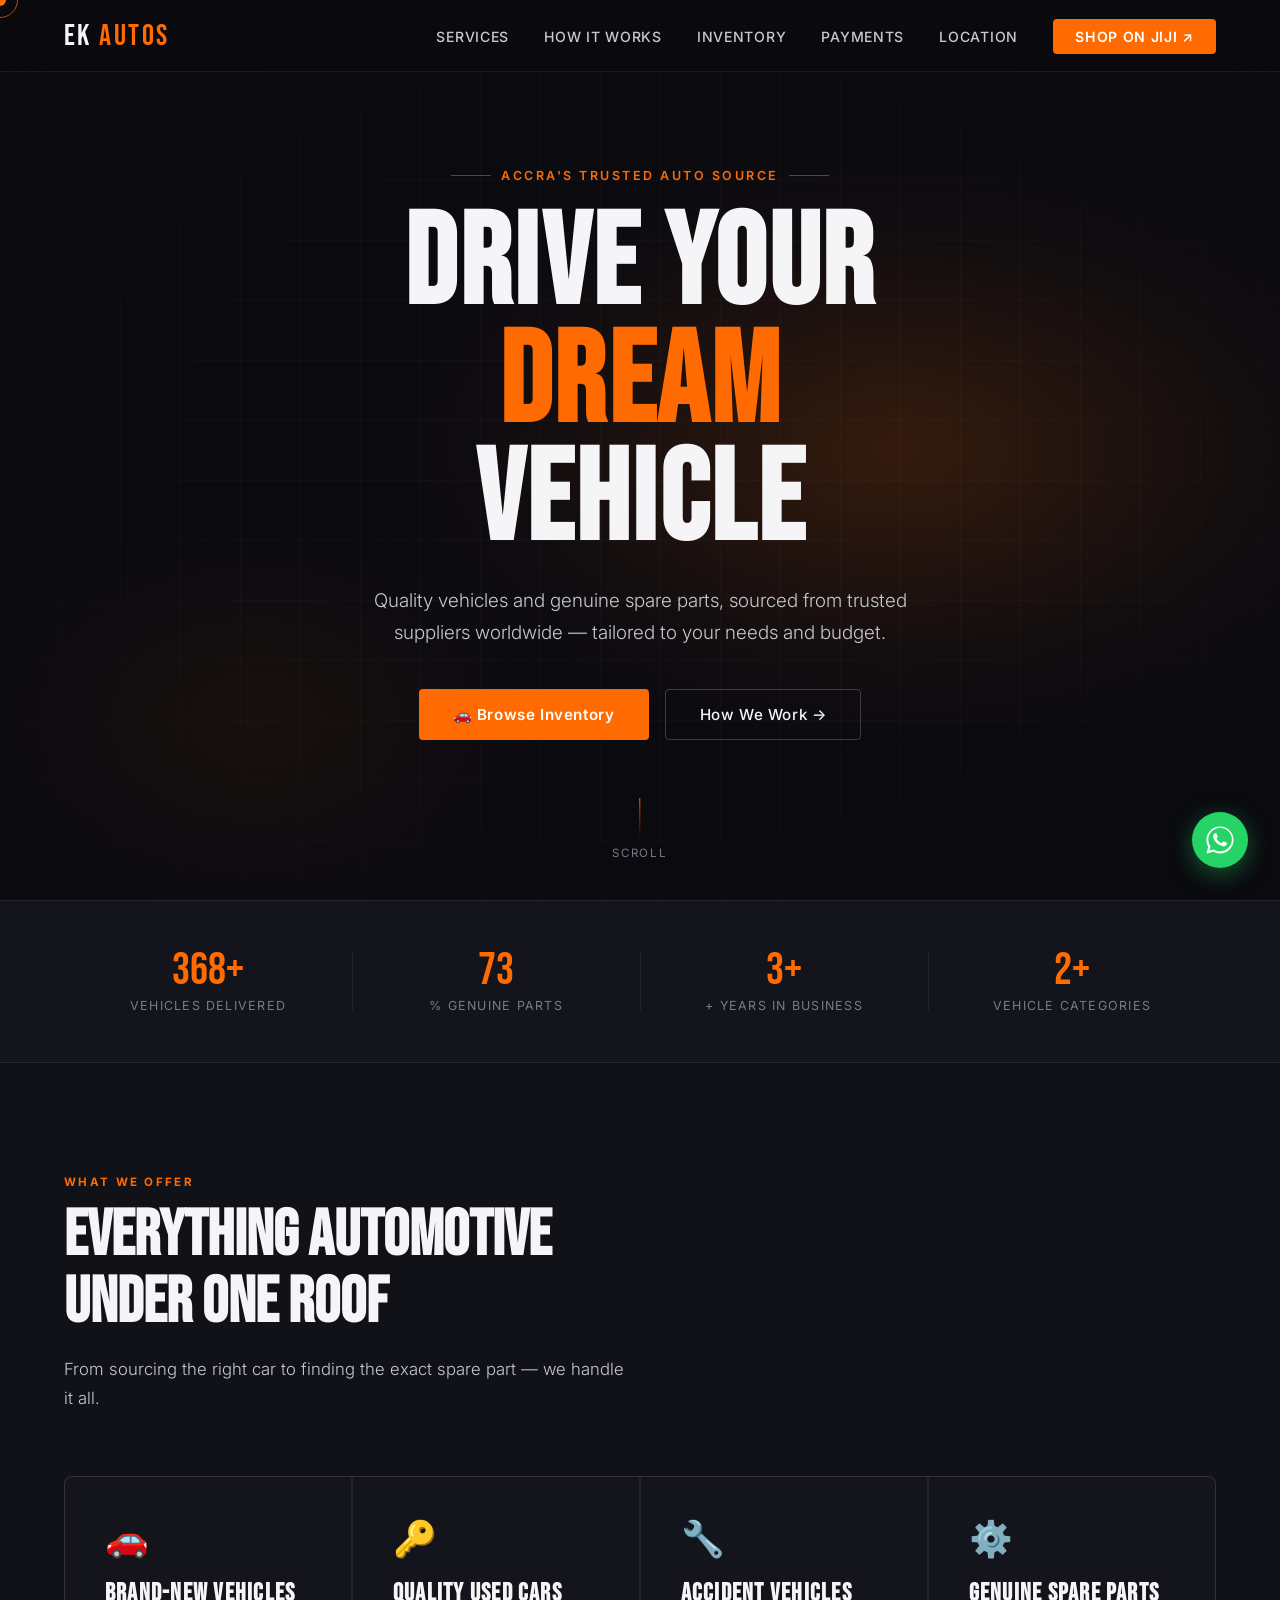
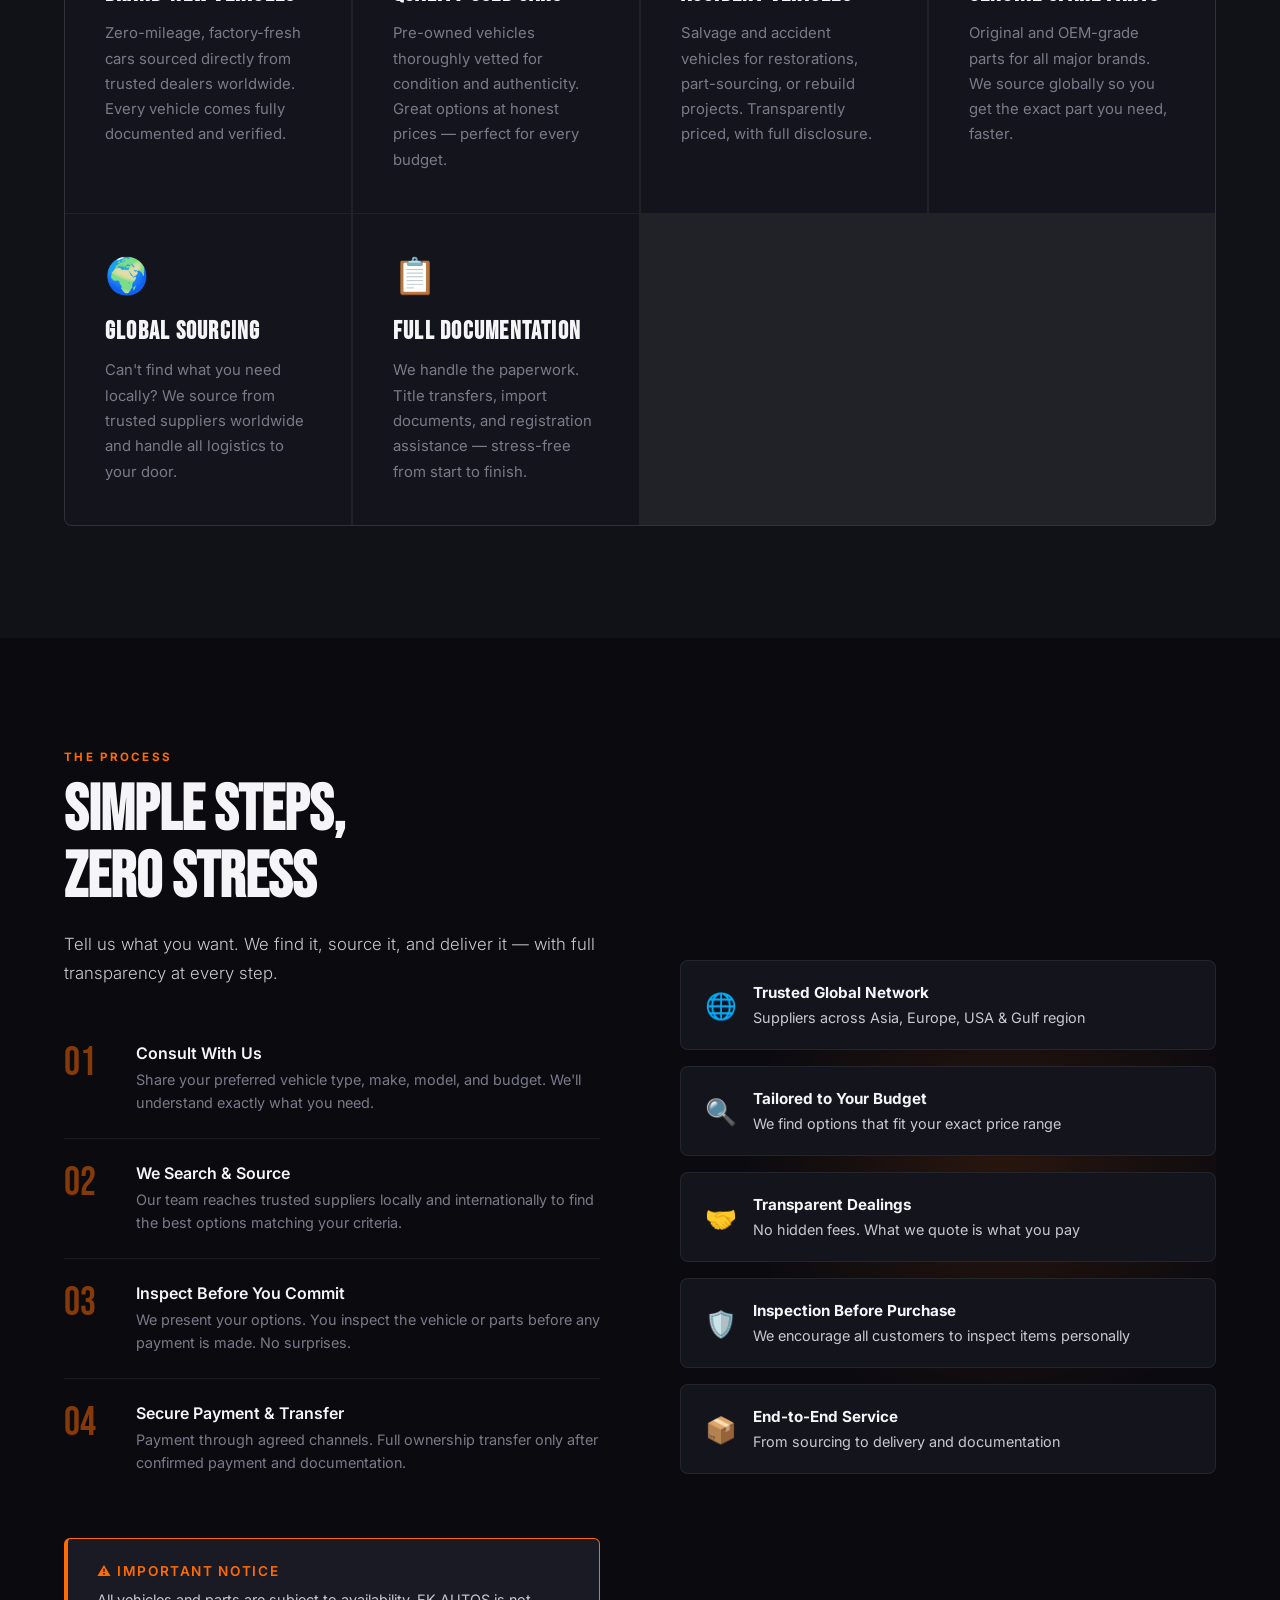
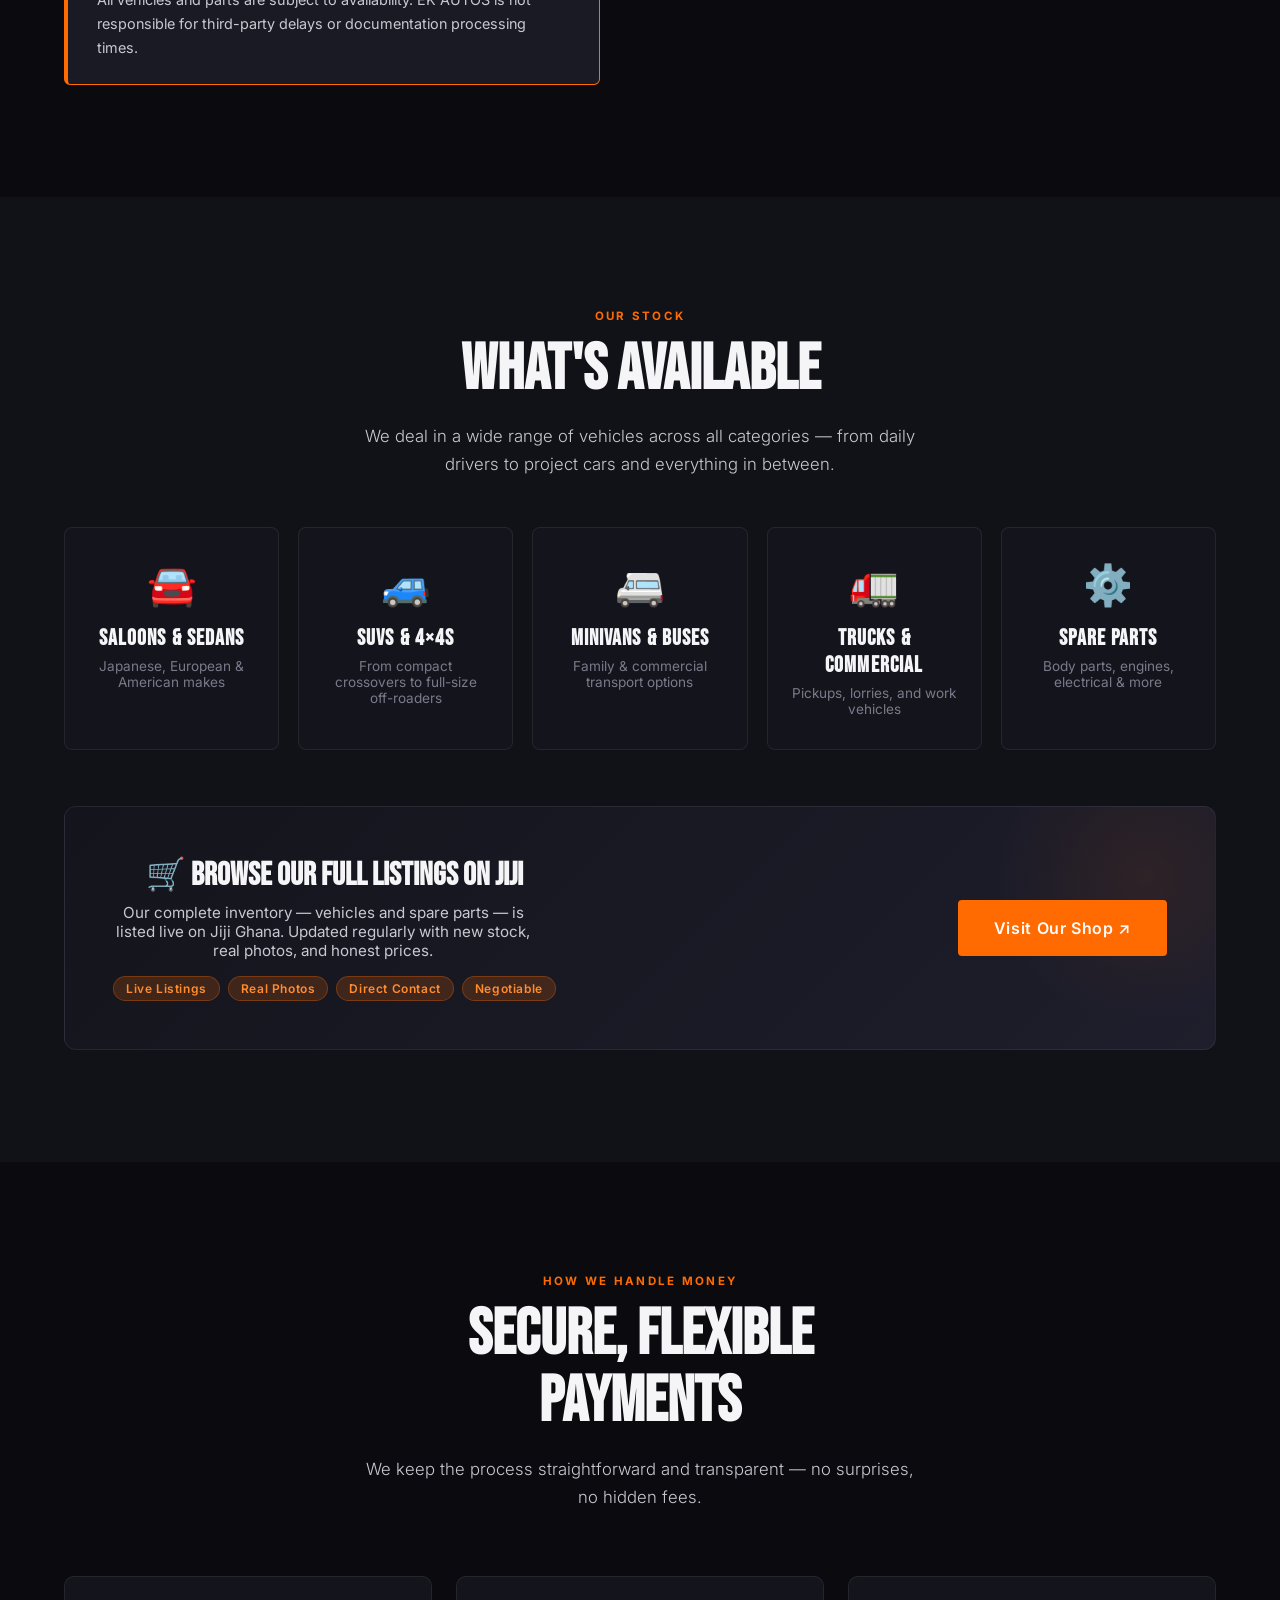
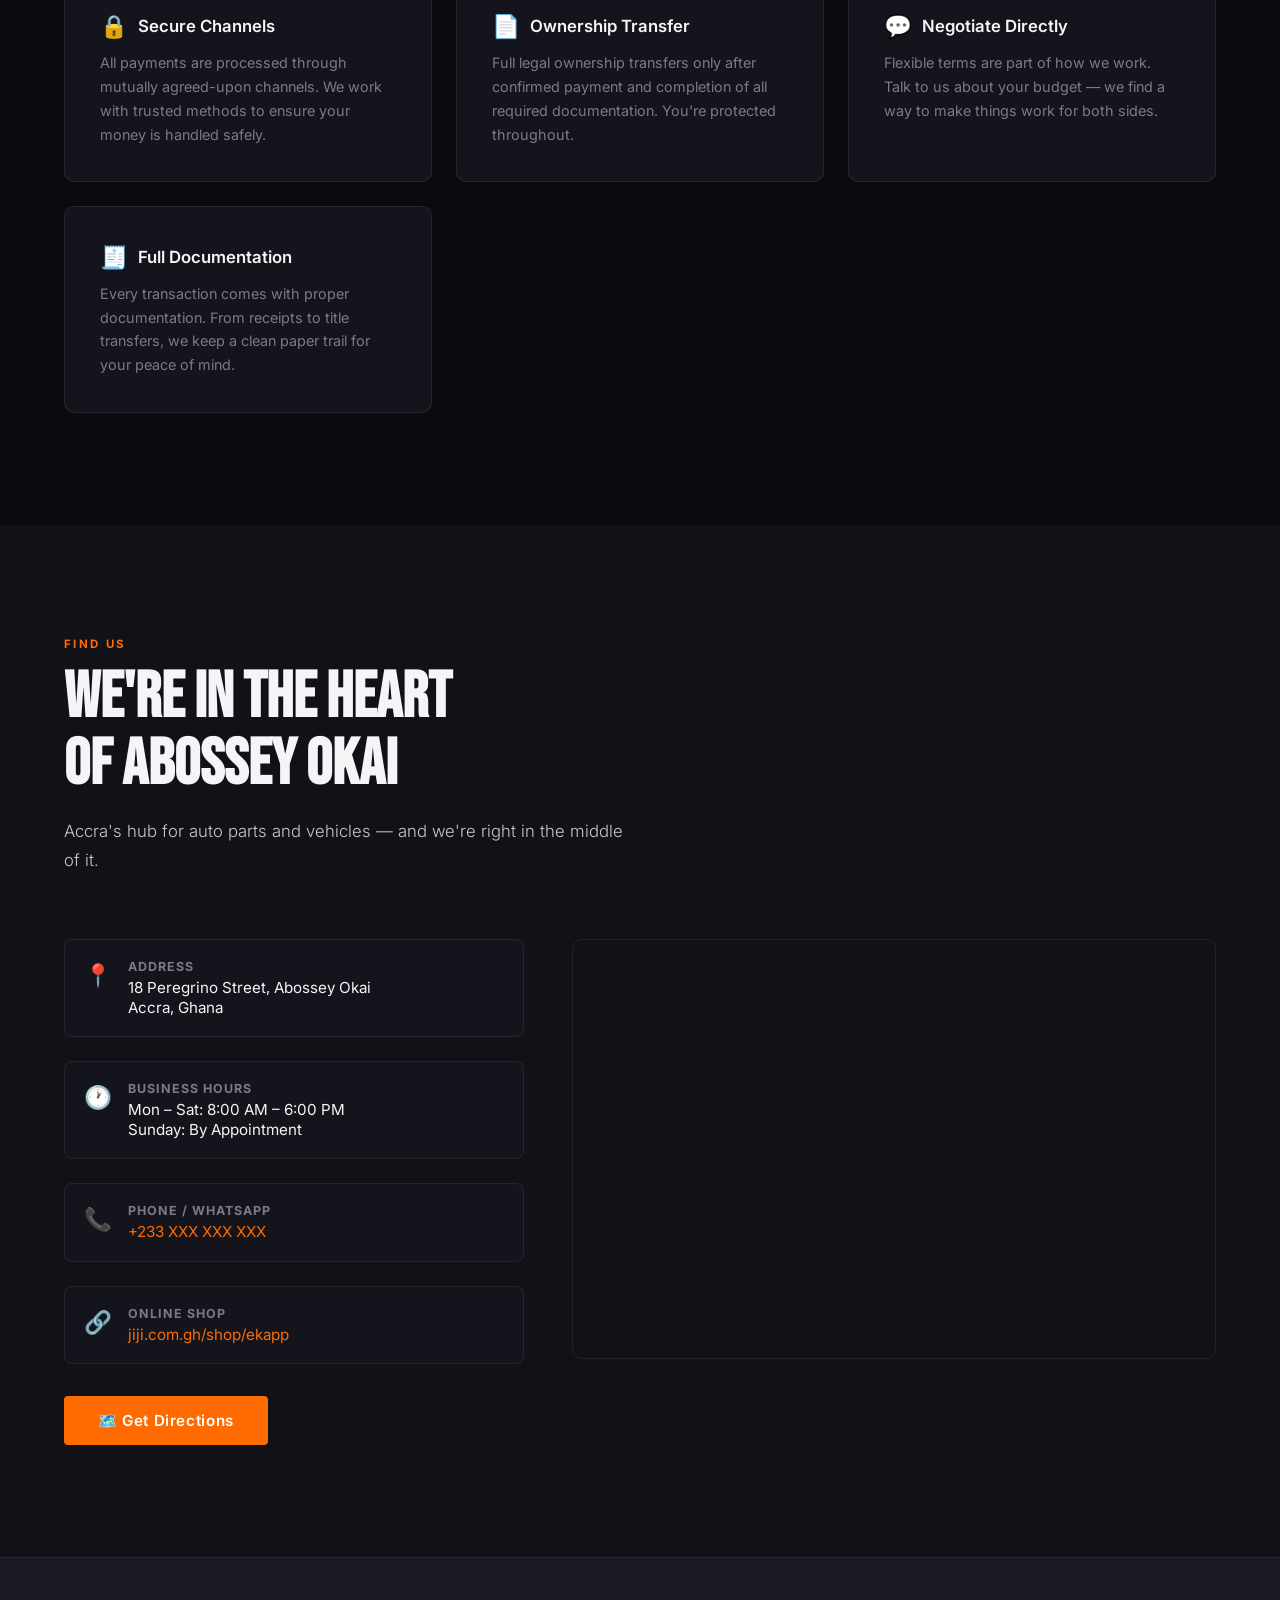
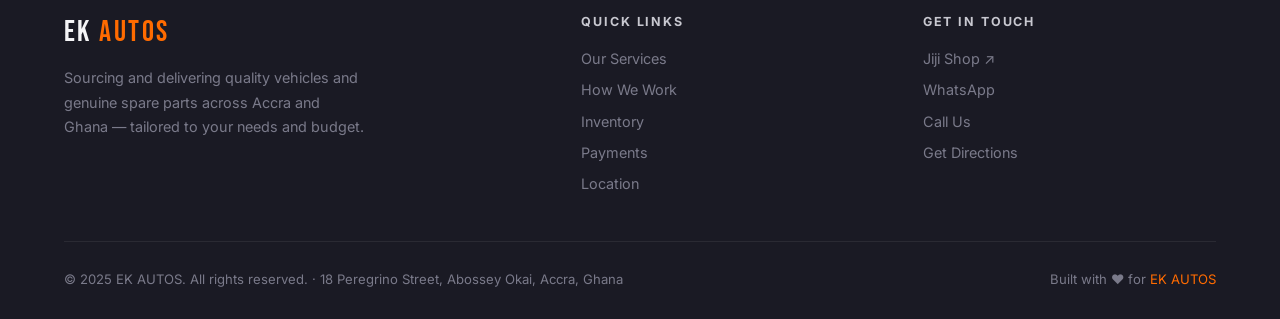
<file: ek autos 2-1.html>
<!DOCTYPE html>
<html lang="en">
<head>
  <meta charset="UTF-8" />
  <meta name="viewport" content="width=device-width, initial-scale=1.0" />
  <title>EK AUTOS – Premium Vehicles & Spare Parts | Accra, Ghana</title>
  <meta name="description" content="EK AUTOS specializes in sourcing quality vehicles and genuine spare parts in Accra, Ghana. Brand-new, used, and accident vehicles. Visit us at 18 Peregrino Street, Abossey Okai." />
  <link rel="preconnect" href="https://fonts.googleapis.com" />
  <link rel="preconnect" href="https://fonts.gstatic.com" crossorigin />
  <link href="https://fonts.googleapis.com/css2?family=Bebas+Neue&family=Inter:wght@300;400;500;600;700&display=swap" rel="stylesheet" />
  <style>
    *, *::before, *::after { box-sizing: border-box; margin: 0; padding: 0; }

    :root {
      --obsidian: #0A0A0F;
      --obsidian-2: #111118;
      --obsidian-3: #1A1A24;
      --orange: #FF6B00;
      --orange-light: #FF8C2E;
      --orange-glow: rgba(255, 107, 0, 0.18);
      --chrome: #C8C8D0;
      --ghost: #F5F5F7;
      --muted: #7A7A8A;
      --card-bg: #14141C;
      --border: rgba(255,255,255,0.07);
    }

    html { scroll-behavior: smooth; }

    body {
      background: var(--obsidian);
      color: var(--ghost);
      font-family: 'Inter', sans-serif;
      overflow-x: hidden;
      cursor: none;
    }

    /* ── CUSTOM CURSOR ── */
    #cursor {
      width: 12px; height: 12px;
      background: var(--orange);
      border-radius: 50%;
      position: fixed; top: 0; left: 0;
      pointer-events: none;
      z-index: 9999;
      transform: translate(-50%, -50%);
      transition: width .2s, height .2s, background .2s;
      mix-blend-mode: normal;
    }
    #cursor-ring {
      width: 36px; height: 36px;
      border: 1.5px solid var(--orange);
      border-radius: 50%;
      position: fixed; top: 0; left: 0;
      pointer-events: none;
      z-index: 9998;
      transform: translate(-50%, -50%);
      transition: transform 0.12s ease, width .2s, height .2s, border-color .2s;
      opacity: 0.7;
    }
    body:has(a:hover) #cursor, body:has(button:hover) #cursor { width: 20px; height: 20px; background: var(--orange-light); }
    body:has(a:hover) #cursor-ring, body:has(button:hover) #cursor-ring { width: 52px; height: 52px; }

    /* ── NAV ── */
    nav {
      position: fixed; top: 0; left: 0; right: 0;
      z-index: 100;
      display: flex; align-items: center; justify-content: space-between;
      padding: 0 5vw;
      height: 72px;
      background: rgba(10,10,15,0.6);
      backdrop-filter: blur(20px);
      border-bottom: 1px solid var(--border);
      transition: background .4s;
    }
    nav.scrolled { background: rgba(10,10,15,0.92); }
    .nav-logo {
      font-family: 'Bebas Neue', sans-serif;
      font-size: 1.9rem;
      letter-spacing: 0.08em;
      color: var(--ghost);
      text-decoration: none;
    }
    .nav-logo span { color: var(--orange); }
    .nav-links { display: flex; gap: 2.2rem; list-style: none; }
    .nav-links a {
      color: var(--chrome);
      text-decoration: none;
      font-size: 0.88rem;
      font-weight: 500;
      letter-spacing: 0.05em;
      text-transform: uppercase;
      position: relative;
      padding-bottom: 3px;
      transition: color .25s;
    }
    .nav-links a::after {
      content: '';
      position: absolute; left: 0; bottom: 0;
      width: 0; height: 1.5px;
      background: var(--orange);
      transition: width .3s ease;
    }
    .nav-links a:hover { color: var(--ghost); }
    .nav-links a:hover::after { width: 100%; }
    .nav-cta {
      background: var(--orange);
      color: #fff !important;
      padding: 9px 22px !important;
      border-radius: 4px;
      font-weight: 600 !important;
      transition: background .25s, transform .2s !important;
    }
    .nav-cta::after { display: none !important; }
    .nav-cta:hover { background: var(--orange-light) !important; transform: translateY(-1px); }
    .hamburger {
      display: none; flex-direction: column; gap: 5px;
      cursor: pointer; padding: 4px;
    }
    .hamburger span {
      width: 26px; height: 2px;
      background: var(--ghost);
      border-radius: 2px;
      transition: .3s;
    }
    .mobile-menu {
      display: none;
      position: fixed; top: 72px; left: 0; right: 0;
      background: rgba(10,10,15,0.97);
      backdrop-filter: blur(20px);
      padding: 2rem 5vw;
      border-bottom: 1px solid var(--border);
      z-index: 99;
    }
    .mobile-menu.open { display: block; }
    .mobile-menu ul { list-style: none; display: flex; flex-direction: column; gap: 1.4rem; }
    .mobile-menu a {
      color: var(--chrome);
      text-decoration: none;
      font-size: 1.1rem;
      font-weight: 500;
      transition: color .2s;
    }
    .mobile-menu a:hover { color: var(--orange); }

    /* ── HERO ── */
    .hero {
      min-height: 100vh;
      display: flex; align-items: center; justify-content: center;
      position: relative;
      overflow: hidden;
      background: var(--obsidian);
    }
    .hero-bg {
      position: absolute; inset: 0;
      background:
        radial-gradient(ellipse 60% 50% at 70% 50%, rgba(255,107,0,0.10) 0%, transparent 70%),
        radial-gradient(ellipse 40% 40% at 20% 80%, rgba(255,107,0,0.06) 0%, transparent 60%);
    }
    /* Headlight beam that follows mouse */
    .beam {
      position: absolute; inset: 0;
      background: radial-gradient(ellipse 500px 300px at var(--mx, 70%) var(--my, 50%), rgba(255,107,0,0.08) 0%, transparent 70%);
      pointer-events: none;
      transition: background 0.05s;
    }
    /* Grid lines */
    .hero-grid {
      position: absolute; inset: 0;
      background-image:
        linear-gradient(rgba(255,255,255,0.025) 1px, transparent 1px),
        linear-gradient(90deg, rgba(255,255,255,0.025) 1px, transparent 1px);
      background-size: 60px 60px;
      mask-image: radial-gradient(ellipse 80% 80% at 50% 50%, black 40%, transparent 100%);
    }
    .hero-content {
      position: relative; z-index: 2;
      text-align: center;
      padding: 0 5vw;
      max-width: 900px;
    }
    .hero-eyebrow {
      display: inline-flex; align-items: center; gap: 10px;
      font-size: 0.78rem;
      font-weight: 600;
      letter-spacing: 0.2em;
      text-transform: uppercase;
      color: var(--orange);
      margin-bottom: 1.5rem;
      opacity: 0;
      animation: fadeUp .7s .2s forwards;
    }
    .hero-eyebrow::before, .hero-eyebrow::after {
      content: '';
      width: 40px; height: 1px;
      background: var(--orange);
      opacity: 0.5;
    }
    .hero-title {
      font-family: 'Bebas Neue', sans-serif;
      font-size: clamp(3.5rem, 10vw, 8.5rem);
      line-height: 0.92;
      letter-spacing: 0.02em;
      color: var(--ghost);
      margin-bottom: 1.5rem;
      opacity: 0;
      animation: fadeUp .7s .4s forwards;
    }
    .hero-title .accent { color: var(--orange); display: block; }
    .hero-sub {
      font-size: clamp(1rem, 2vw, 1.18rem);
      color: var(--chrome);
      font-weight: 300;
      line-height: 1.7;
      max-width: 580px;
      margin: 0 auto 2.5rem;
      opacity: 0;
      animation: fadeUp .7s .6s forwards;
    }
    .hero-actions {
      display: flex; gap: 1rem; justify-content: center; flex-wrap: wrap;
      opacity: 0;
      animation: fadeUp .7s .8s forwards;
    }
    .btn-primary {
      background: var(--orange);
      color: #fff;
      padding: 15px 34px;
      border-radius: 4px;
      text-decoration: none;
      font-weight: 600;
      font-size: 0.95rem;
      letter-spacing: 0.04em;
      transition: background .25s, transform .2s, box-shadow .25s;
      display: inline-flex; align-items: center; gap: 8px;
    }
    .btn-primary:hover {
      background: var(--orange-light);
      transform: translateY(-2px);
      box-shadow: 0 12px 40px rgba(255,107,0,0.35);
    }
    .btn-outline {
      border: 1.5px solid rgba(255,255,255,0.2);
      color: var(--ghost);
      padding: 15px 34px;
      border-radius: 4px;
      text-decoration: none;
      font-weight: 500;
      font-size: 0.95rem;
      letter-spacing: 0.04em;
      transition: border-color .25s, background .25s, transform .2s;
      display: inline-flex; align-items: center; gap: 8px;
    }
    .btn-outline:hover {
      border-color: var(--orange);
      background: var(--orange-glow);
      transform: translateY(-2px);
    }
    .hero-scroll {
      position: absolute; bottom: 2.5rem; left: 50%;
      transform: translateX(-50%);
      display: flex; flex-direction: column; align-items: center; gap: 8px;
      color: var(--muted);
      font-size: 0.72rem;
      letter-spacing: 0.15em;
      text-transform: uppercase;
      animation: bounce 2s infinite;
      z-index: 2;
    }
    .scroll-line {
      width: 1px; height: 40px;
      background: linear-gradient(to bottom, var(--orange), transparent);
    }

    /* ── STATS BAR ── */
    .stats-bar {
      background: var(--card-bg);
      border-top: 1px solid var(--border);
      border-bottom: 1px solid var(--border);
      padding: 2rem 5vw;
      display: flex; justify-content: center; align-items: center;
      gap: 0;
      flex-wrap: wrap;
    }
    .stat-item {
      flex: 1; min-width: 140px;
      text-align: center;
      padding: 1rem 2rem;
      position: relative;
    }
    .stat-item + .stat-item::before {
      content: '';
      position: absolute; left: 0; top: 20%; bottom: 20%;
      width: 1px;
      background: var(--border);
    }
    .stat-num {
      font-family: 'Bebas Neue', sans-serif;
      font-size: 2.8rem;
      color: var(--orange);
      line-height: 1;
      display: block;
    }
    .stat-label {
      font-size: 0.78rem;
      color: var(--muted);
      letter-spacing: 0.1em;
      text-transform: uppercase;
      margin-top: 4px;
    }

    /* ── SECTION COMMONS ── */
    section { padding: 7rem 5vw; }
    .section-label {
      font-size: 0.72rem;
      font-weight: 700;
      letter-spacing: 0.2em;
      text-transform: uppercase;
      color: var(--orange);
      margin-bottom: 0.8rem;
    }
    .section-title {
      font-family: 'Bebas Neue', sans-serif;
      font-size: clamp(2.4rem, 5vw, 4rem);
      line-height: 1.05;
      color: var(--ghost);
      margin-bottom: 1.2rem;
    }
    .section-sub {
      color: var(--chrome);
      font-size: 1.05rem;
      font-weight: 300;
      line-height: 1.7;
      max-width: 560px;
    }
    .section-header { margin-bottom: 4rem; }

    /* ── SERVICES ── */
    #services { background: var(--obsidian-2); }
    .services-grid {
      display: grid;
      grid-template-columns: repeat(auto-fit, minmax(280px, 1fr));
      gap: 1.5px;
      background: var(--border);
      border: 1px solid var(--border);
      border-radius: 8px;
      overflow: hidden;
    }
    .service-card {
      background: var(--card-bg);
      padding: 2.5rem;
      transition: background .3s;
      position: relative;
      overflow: hidden;
    }
    .service-card::before {
      content: '';
      position: absolute; top: 0; left: 0; right: 0;
      height: 2px;
      background: var(--orange);
      transform: scaleX(0);
      transform-origin: left;
      transition: transform .4s ease;
    }
    .service-card:hover { background: #1a1a26; }
    .service-card:hover::before { transform: scaleX(1); }
    .service-icon {
      font-size: 2.2rem;
      margin-bottom: 1.2rem;
      display: block;
    }
    .service-card h3 {
      font-family: 'Bebas Neue', sans-serif;
      font-size: 1.55rem;
      letter-spacing: 0.05em;
      color: var(--ghost);
      margin-bottom: 0.8rem;
    }
    .service-card p {
      color: var(--muted);
      font-size: 0.93rem;
      line-height: 1.7;
    }

    /* ── HOW WE WORK ── */
    #how-we-work { background: var(--obsidian); }
    .how-grid {
      display: grid;
      grid-template-columns: 1fr 1fr;
      gap: 5rem;
      align-items: center;
    }
    .how-content .section-sub { max-width: 100%; margin-bottom: 2rem; }
    .process-steps { display: flex; flex-direction: column; gap: 0; }
    .step {
      display: flex; gap: 1.5rem;
      padding: 1.5rem 0;
      border-bottom: 1px solid var(--border);
      position: relative;
      transition: padding-left .3s;
    }
    .step:last-child { border-bottom: none; }
    .step:hover { padding-left: 8px; }
    .step-num {
      font-family: 'Bebas Neue', sans-serif;
      font-size: 2.5rem;
      color: var(--orange);
      opacity: 0.5;
      min-width: 48px;
      line-height: 1;
      transition: opacity .3s;
    }
    .step:hover .step-num { opacity: 1; }
    .step-text h4 {
      font-weight: 600;
      font-size: 1rem;
      color: var(--ghost);
      margin-bottom: 0.3rem;
    }
    .step-text p { color: var(--muted); font-size: 0.9rem; line-height: 1.6; }
    /* Notice box */
    .notice-box {
      background: var(--obsidian-3);
      border: 1px solid var(--orange);
      border-left: 4px solid var(--orange);
      border-radius: 6px;
      padding: 1.5rem 1.8rem;
      margin-top: 2.5rem;
    }
    .notice-box h4 {
      font-weight: 600;
      font-size: 0.85rem;
      letter-spacing: 0.12em;
      text-transform: uppercase;
      color: var(--orange);
      margin-bottom: 0.6rem;
    }
    .notice-box p { color: var(--chrome); font-size: 0.9rem; line-height: 1.65; }
    /* How right visual */
    .how-visual {
      position: relative;
      min-height: 400px;
      display: flex; align-items: center; justify-content: center;
    }
    .hex-bg {
      position: absolute; inset: 0;
      background:
        radial-gradient(circle at 60% 40%, rgba(255,107,0,0.12) 0%, transparent 60%);
      border-radius: 12px;
    }
    .how-cards {
      position: relative; z-index: 1;
      display: flex; flex-direction: column; gap: 1rem;
      width: 100%;
    }
    .how-card {
      background: var(--card-bg);
      border: 1px solid var(--border);
      border-radius: 8px;
      padding: 1.3rem 1.5rem;
      display: flex; align-items: center; gap: 1rem;
      transition: border-color .3s, transform .3s;
    }
    .how-card:hover { border-color: var(--orange); transform: translateX(6px); }
    .how-card-icon { font-size: 1.6rem; flex-shrink: 0; }
    .how-card-text { font-size: 0.9rem; color: var(--chrome); line-height: 1.5; }
    .how-card-text strong { color: var(--ghost); display: block; font-size: 0.95rem; margin-bottom: 2px; }

    /* ── INVENTORY / JIJI ── */
    #inventory { background: var(--obsidian-2); }
    .inventory-inner {
      display: flex;
      flex-direction: column;
      align-items: center;
      text-align: center;
    }
    .inventory-inner .section-sub { margin: 0 auto 3rem; max-width: 600px; }
    .vehicle-types {
      display: grid;
      grid-template-columns: repeat(auto-fit, minmax(200px, 1fr));
      gap: 1.2rem;
      width: 100%;
      margin-bottom: 3.5rem;
    }
    .vehicle-type-card {
      background: var(--card-bg);
      border: 1px solid var(--border);
      border-radius: 8px;
      padding: 2rem 1.5rem;
      text-align: center;
      transition: border-color .3s, transform .3s, box-shadow .3s;
      cursor: default;
    }
    .vehicle-type-card:hover {
      border-color: var(--orange);
      transform: translateY(-6px);
      box-shadow: 0 20px 50px rgba(255,107,0,0.12);
    }
    .vehicle-type-card .icon { font-size: 2.5rem; display: block; margin-bottom: 1rem; }
    .vehicle-type-card h3 {
      font-family: 'Bebas Neue', sans-serif;
      font-size: 1.4rem;
      letter-spacing: 0.05em;
      color: var(--ghost);
      margin-bottom: 0.4rem;
    }
    .vehicle-type-card p { color: var(--muted); font-size: 0.85rem; }
    .jiji-banner {
      background: linear-gradient(135deg, var(--card-bg) 0%, #1e1e2c 100%);
      border: 1px solid var(--border);
      border-radius: 12px;
      padding: 3rem;
      display: flex;
      align-items: center; justify-content: space-between;
      gap: 2rem;
      flex-wrap: wrap;
      width: 100%;
      position: relative;
      overflow: hidden;
    }
    .jiji-banner::before {
      content: '';
      position: absolute; right: -80px; top: -80px;
      width: 300px; height: 300px;
      background: radial-gradient(circle, rgba(255,107,0,0.08) 0%, transparent 70%);
    }
    .jiji-text h3 {
      font-family: 'Bebas Neue', sans-serif;
      font-size: 2rem;
      color: var(--ghost);
      margin-bottom: 0.5rem;
    }
    .jiji-text p { color: var(--chrome); font-size: 0.95rem; max-width: 420px; }
    .jiji-badges { display: flex; gap: 0.5rem; margin-top: 1rem; flex-wrap: wrap; }
    .badge {
      background: var(--orange-glow);
      border: 1px solid rgba(255,107,0,0.3);
      color: var(--orange-light);
      font-size: 0.75rem;
      font-weight: 600;
      padding: 4px 12px;
      border-radius: 20px;
      letter-spacing: 0.05em;
    }

    /* ── PAYMENTS ── */
    #payments { background: var(--obsidian); }
    .payments-grid {
      display: grid;
      grid-template-columns: repeat(auto-fit, minmax(280px, 1fr));
      gap: 1.5rem;
    }
    .payment-card {
      background: var(--card-bg);
      border: 1px solid var(--border);
      border-radius: 10px;
      padding: 2.2rem;
      transition: border-color .3s, transform .3s;
      position: relative;
      overflow: hidden;
    }
    .payment-card::after {
      content: '';
      position: absolute; bottom: 0; left: 0; right: 0;
      height: 3px;
      background: linear-gradient(90deg, var(--orange), transparent);
      opacity: 0;
      transition: opacity .3s;
    }
    .payment-card:hover { border-color: rgba(255,107,0,0.4); transform: translateY(-4px); }
    .payment-card:hover::after { opacity: 1; }
    .payment-card h3 {
      font-weight: 600;
      font-size: 1.05rem;
      color: var(--ghost);
      margin-bottom: 0.7rem;
      display: flex; align-items: center; gap: 10px;
    }
    .payment-card h3 span { font-size: 1.4rem; }
    .payment-card p { color: var(--muted); font-size: 0.9rem; line-height: 1.65; }

    /* ── MAP ── */
    #location { background: var(--obsidian-2); }
    .location-grid {
      display: grid;
      grid-template-columns: 1fr 1.4fr;
      gap: 3rem;
      align-items: start;
    }
    .location-info { display: flex; flex-direction: column; gap: 1.5rem; }
    .contact-item {
      display: flex; gap: 1rem; align-items: flex-start;
      padding: 1.2rem;
      background: var(--card-bg);
      border: 1px solid var(--border);
      border-radius: 8px;
      transition: border-color .3s;
    }
    .contact-item:hover { border-color: var(--orange); }
    .contact-item .ci-icon { font-size: 1.4rem; margin-top: 2px; flex-shrink: 0; }
    .contact-item .ci-text strong { display: block; font-size: 0.78rem; color: var(--muted); text-transform: uppercase; letter-spacing: 0.08em; margin-bottom: 3px; }
    .contact-item .ci-text span { color: var(--ghost); font-size: 0.95rem; }
    .contact-item .ci-text a { color: var(--orange); text-decoration: none; }
    .contact-item .ci-text a:hover { text-decoration: underline; }
    .map-wrap {
      border-radius: 10px;
      overflow: hidden;
      border: 1px solid var(--border);
      height: 420px;
      position: relative;
    }
    .map-wrap iframe {
      width: 100%; height: 100%;
      border: none; display: block;
      filter: invert(0.85) hue-rotate(180deg) saturate(0.7);
    }

    /* ── FOOTER ── */
    footer {
      background: var(--obsidian-3);
      border-top: 1px solid var(--border);
      padding: 3.5rem 5vw 2rem;
    }
    .footer-grid {
      display: grid;
      grid-template-columns: 1.6fr 1fr 1fr;
      gap: 3rem;
      margin-bottom: 3rem;
    }
    .footer-brand .nav-logo { display: inline-block; margin-bottom: 1rem; }
    .footer-brand p { color: var(--muted); font-size: 0.9rem; line-height: 1.7; max-width: 300px; }
    .footer-col h4 {
      font-size: 0.78rem;
      letter-spacing: 0.15em;
      text-transform: uppercase;
      color: var(--chrome);
      margin-bottom: 1.2rem;
    }
    .footer-col ul { list-style: none; display: flex; flex-direction: column; gap: 0.7rem; }
    .footer-col ul a {
      color: var(--muted); text-decoration: none; font-size: 0.9rem;
      transition: color .2s;
    }
    .footer-col ul a:hover { color: var(--orange); }
    .footer-bottom {
      border-top: 1px solid var(--border);
      padding-top: 1.8rem;
      display: flex; justify-content: space-between; align-items: center;
      flex-wrap: wrap; gap: 1rem;
    }
    .footer-bottom p { color: var(--muted); font-size: 0.82rem; }
    .footer-bottom a { color: var(--orange); text-decoration: none; }

    /* ── SCROLL REVEAL ── */
    .reveal {
      opacity: 0;
      transform: translateY(30px);
      transition: opacity .7s ease, transform .7s ease;
    }
    .reveal.visible { opacity: 1; transform: translateY(0); }
    .reveal-delay-1 { transition-delay: .1s; }
    .reveal-delay-2 { transition-delay: .2s; }
    .reveal-delay-3 { transition-delay: .3s; }
    .reveal-delay-4 { transition-delay: .4s; }

    /* ── FLOATING WHATSAPP ── */
    .floating-wa {
      position: fixed; bottom: 2rem; right: 2rem;
      z-index: 200;
      width: 56px; height: 56px;
      background: #25D366;
      border-radius: 50%;
      display: flex; align-items: center; justify-content: center;
      box-shadow: 0 6px 24px rgba(37,211,102,0.4);
      text-decoration: none;
      transition: transform .3s, box-shadow .3s;
      animation: pulse-green 2.5s infinite;
    }
    .floating-wa:hover {
      transform: scale(1.1);
      box-shadow: 0 10px 36px rgba(37,211,102,0.55);
    }
    .floating-wa svg { width: 28px; height: 28px; fill: white; }

    /* ── ANIMATIONS ── */
    @keyframes fadeUp {
      from { opacity: 0; transform: translateY(24px); }
      to   { opacity: 1; transform: translateY(0); }
    }
    @keyframes bounce {
      0%, 100% { transform: translateX(-50%) translateY(0); }
      50% { transform: translateX(-50%) translateY(-8px); }
    }
    @keyframes pulse-green {
      0%, 100% { box-shadow: 0 6px 24px rgba(37,211,102,0.4); }
      50% { box-shadow: 0 6px 40px rgba(37,211,102,0.6); }
    }

    /* ── RESPONSIVE ── */
    @media (max-width: 900px) {
      .how-grid { grid-template-columns: 1fr; }
      .location-grid { grid-template-columns: 1fr; }
      .footer-grid { grid-template-columns: 1fr 1fr; }
      .how-visual { min-height: auto; }
    }
    @media (max-width: 700px) {
      .nav-links { display: none; }
      .hamburger { display: flex; }
      nav { height: 64px; }
      .footer-grid { grid-template-columns: 1fr; }
      section { padding: 5rem 5vw; }
      .stat-item + .stat-item::before { display: none; }
      .jiji-banner { flex-direction: column; text-align: center; }
      .jiji-badges { justify-content: center; }
      body { cursor: auto; }
      #cursor, #cursor-ring { display: none; }
    }
    @media (prefers-reduced-motion: reduce) {
      *, *::before, *::after { animation-duration: 0.01ms !important; transition-duration: 0.01ms !important; }
    }
  </style>
</head>
<body>

<!-- Custom Cursor -->
<div id="cursor"></div>
<div id="cursor-ring"></div>

<!-- Floating WhatsApp -->
<a class="floating-wa" href="https://wa.me/233552807040" target="_blank" rel="noopener" aria-label="WhatsApp us">
  <svg viewBox="0 0 32 32" xmlns="http://www.w3.org/2000/svg">
    <path d="M16 .5C7.44.5.5 7.44.5 16c0 2.8.73 5.44 2 7.74L.5 31.5l8-2.03A15.48 15.48 0 0016 31.5C24.56 31.5 31.5 24.56 31.5 16S24.56.5 16 .5zm0 28.38a13.36 13.36 0 01-6.82-1.87l-.49-.29-4.75 1.2 1.25-4.6-.32-.5A13.42 13.42 0 1116 28.88zm7.36-9.94c-.4-.2-2.37-1.17-2.74-1.3-.37-.14-.63-.2-.9.2s-1.03 1.3-1.26 1.57c-.23.26-.46.3-.86.1a10.9 10.9 0 01-3.2-1.98 12 12 0 01-2.21-2.76c-.23-.4-.02-.61.17-.81.18-.18.4-.46.6-.69.2-.23.27-.4.4-.66.14-.26.07-.5-.03-.7-.1-.2-.9-2.16-1.23-2.96-.32-.77-.65-.67-.9-.68h-.76a1.45 1.45 0 00-1.05.5 4.44 4.44 0 00-1.38 3.3 7.7 7.7 0 001.62 4.1c.2.26 2.76 4.22 6.69 5.92 4 1.74 4 1.16 4.72 1.09.72-.07 2.37-.97 2.7-1.9.34-.93.34-1.73.24-1.9-.1-.18-.37-.28-.77-.48z"/>
  </svg>
</a>

<!-- NAV -->
<nav id="navbar">
  <a href="#home" class="nav-logo">EK <span>AUTOS</span></a>
  <ul class="nav-links">
    <li><a href="#services">Services</a></li>
    <li><a href="#how-we-work">How It Works</a></li>
    <li><a href="#inventory">Inventory</a></li>
    <li><a href="#payments">Payments</a></li>
    <li><a href="#location">Location</a></li>
    <li><a href="https://jiji.com.gh/shop/ekapp" target="_blank" class="nav-cta">Shop on Jiji ↗</a></li>
  </ul>
  <div class="hamburger" id="hamburger" onclick="toggleMenu()" aria-label="Toggle navigation">
    <span></span><span></span><span></span>
  </div>
</nav>

<!-- MOBILE MENU -->
<div class="mobile-menu" id="mobileMenu">
  <ul>
    <li><a href="#services" onclick="toggleMenu()">Services</a></li>
    <li><a href="#how-we-work" onclick="toggleMenu()">How It Works</a></li>
    <li><a href="#inventory" onclick="toggleMenu()">Inventory</a></li>
    <li><a href="#payments" onclick="toggleMenu()">Payments</a></li>
    <li><a href="#location" onclick="toggleMenu()">Location</a></li>
    <li><a href="https://jiji.com.gh/shop/ekapp" target="_blank">🔗 Shop on Jiji</a></li>
  </ul>
</div>

<!-- HERO -->
<section class="hero" id="home">
  <div class="hero-bg"></div>
  <div class="hero-grid"></div>
  <div class="beam" id="beam"></div>
  <div class="hero-content">
    <div class="hero-eyebrow">Accra's Trusted Auto Source</div>
    <h1 class="hero-title">
      Drive Your
      <span class="accent">Dream</span>
      Vehicle
    </h1>
    <p class="hero-sub">Quality vehicles and genuine spare parts, sourced from trusted suppliers worldwide — tailored to your needs and budget.</p>
    <div class="hero-actions">
      <a href="#inventory" class="btn-primary">🚗 Browse Inventory</a>
      <a href="#how-we-work" class="btn-outline">How We Work →</a>
    </div>
  </div>
  <div class="hero-scroll">
    <div class="scroll-line"></div>
    <span>Scroll</span>
  </div>
</section>

<!-- STATS BAR -->
<div class="stats-bar">
  <div class="stat-item reveal">
    <span class="stat-num" data-target="500">0</span>
    <span class="stat-label">Vehicles Delivered</span>
  </div>
  <div class="stat-item reveal reveal-delay-1">
    <span class="stat-num" data-target="100">0</span>
    <span class="stat-label">% Genuine Parts</span>
  </div>
  <div class="stat-item reveal reveal-delay-2">
    <span class="stat-num" data-target="5">0</span>
    <span class="stat-label">+ Years in Business</span>
  </div>
  <div class="stat-item reveal reveal-delay-3">
    <span class="stat-num" data-target="3">0</span>
    <span class="stat-label">Vehicle Categories</span>
  </div>
</div>

<!-- SERVICES -->
<section id="services">
  <div class="section-header reveal">
    <div class="section-label">What We Offer</div>
    <h2 class="section-title">Everything Automotive<br>Under One Roof</h2>
    <p class="section-sub">From sourcing the right car to finding the exact spare part — we handle it all.</p>
  </div>
  <div class="services-grid">
    <div class="service-card reveal">
      <span class="service-icon">🚗</span>
      <h3>Brand-New Vehicles</h3>
      <p>Zero-mileage, factory-fresh cars sourced directly from trusted dealers worldwide. Every vehicle comes fully documented and verified.</p>
    </div>
    <div class="service-card reveal reveal-delay-1">
      <span class="service-icon">🔑</span>
      <h3>Quality Used Cars</h3>
      <p>Pre-owned vehicles thoroughly vetted for condition and authenticity. Great options at honest prices — perfect for every budget.</p>
    </div>
    <div class="service-card reveal reveal-delay-2">
      <span class="service-icon">🔧</span>
      <h3>Accident Vehicles</h3>
      <p>Salvage and accident vehicles for restorations, part-sourcing, or rebuild projects. Transparently priced, with full disclosure.</p>
    </div>
    <div class="service-card reveal reveal-delay-3">
      <span class="service-icon">⚙️</span>
      <h3>Genuine Spare Parts</h3>
      <p>Original and OEM-grade parts for all major brands. We source globally so you get the exact part you need, faster.</p>
    </div>
    <div class="service-card reveal reveal-delay-1">
      <span class="service-icon">🌍</span>
      <h3>Global Sourcing</h3>
      <p>Can't find what you need locally? We source from trusted suppliers worldwide and handle all logistics to your door.</p>
    </div>
    <div class="service-card reveal reveal-delay-2">
      <span class="service-icon">📋</span>
      <h3>Full Documentation</h3>
      <p>We handle the paperwork. Title transfers, import documents, and registration assistance — stress-free from start to finish.</p>
    </div>
  </div>
</section>

<!-- HOW WE WORK -->
<section id="how-we-work">
  <div class="how-grid">
    <div class="how-content">
      <div class="section-label reveal">The Process</div>
      <h2 class="section-title reveal">Simple Steps,<br>Zero Stress</h2>
      <p class="section-sub reveal">Tell us what you want. We find it, source it, and deliver it — with full transparency at every step.</p>
      <div class="process-steps">
        <div class="step reveal">
          <span class="step-num">01</span>
          <div class="step-text">
            <h4>Consult With Us</h4>
            <p>Share your preferred vehicle type, make, model, and budget. We'll understand exactly what you need.</p>
          </div>
        </div>
        <div class="step reveal reveal-delay-1">
          <span class="step-num">02</span>
          <div class="step-text">
            <h4>We Search & Source</h4>
            <p>Our team reaches trusted suppliers locally and internationally to find the best options matching your criteria.</p>
          </div>
        </div>
        <div class="step reveal reveal-delay-2">
          <span class="step-num">03</span>
          <div class="step-text">
            <h4>Inspect Before You Commit</h4>
            <p>We present your options. You inspect the vehicle or parts before any payment is made. No surprises.</p>
          </div>
        </div>
        <div class="step reveal reveal-delay-3">
          <span class="step-num">04</span>
          <div class="step-text">
            <h4>Secure Payment & Transfer</h4>
            <p>Payment through agreed channels. Full ownership transfer only after confirmed payment and documentation.</p>
          </div>
        </div>
      </div>
      <div class="notice-box reveal">
        <h4>⚠️ Important Notice</h4>
        <p>All vehicles and parts are subject to availability. EK AUTOS is not responsible for third-party delays or documentation processing times.</p>
      </div>
    </div>
    <div class="how-visual reveal">
      <div class="hex-bg"></div>
      <div class="how-cards">
        <div class="how-card">
          <span class="how-card-icon">🌐</span>
          <div class="how-card-text">
            <strong>Trusted Global Network</strong>
            Suppliers across Asia, Europe, USA & Gulf region
          </div>
        </div>
        <div class="how-card">
          <span class="how-card-icon">🔍</span>
          <div class="how-card-text">
            <strong>Tailored to Your Budget</strong>
            We find options that fit your exact price range
          </div>
        </div>
        <div class="how-card">
          <span class="how-card-icon">🤝</span>
          <div class="how-card-text">
            <strong>Transparent Dealings</strong>
            No hidden fees. What we quote is what you pay
          </div>
        </div>
        <div class="how-card">
          <span class="how-card-icon">🛡️</span>
          <div class="how-card-text">
            <strong>Inspection Before Purchase</strong>
            We encourage all customers to inspect items personally
          </div>
        </div>
        <div class="how-card">
          <span class="how-card-icon">📦</span>
          <div class="how-card-text">
            <strong>End-to-End Service</strong>
            From sourcing to delivery and documentation
          </div>
        </div>
      </div>
    </div>
  </div>
</section>

<!-- INVENTORY / JIJI -->
<section id="inventory">
  <div class="inventory-inner">
    <div class="section-label reveal">Our Stock</div>
    <h2 class="section-title reveal">What's Available</h2>
    <p class="section-sub reveal">We deal in a wide range of vehicles across all categories — from daily drivers to project cars and everything in between.</p>
    <div class="vehicle-types">
      <div class="vehicle-type-card reveal">
        <span class="icon">🚘</span>
        <h3>Saloons & Sedans</h3>
        <p>Japanese, European & American makes</p>
      </div>
      <div class="vehicle-type-card reveal reveal-delay-1">
        <span class="icon">🚙</span>
        <h3>SUVs & 4×4s</h3>
        <p>From compact crossovers to full-size off-roaders</p>
      </div>
      <div class="vehicle-type-card reveal reveal-delay-2">
        <span class="icon">🚐</span>
        <h3>Minivans & Buses</h3>
        <p>Family & commercial transport options</p>
      </div>
      <div class="vehicle-type-card reveal reveal-delay-3">
        <span class="icon">🚛</span>
        <h3>Trucks & Commercial</h3>
        <p>Pickups, lorries, and work vehicles</p>
      </div>
      <div class="vehicle-type-card reveal reveal-delay-1">
        <span class="icon">⚙️</span>
        <h3>Spare Parts</h3>
        <p>Body parts, engines, electrical & more</p>
      </div>
    </div>
    <div class="jiji-banner reveal">
      <div class="jiji-text">
        <h3>🛒 Browse Our Full Listings on Jiji</h3>
        <p>Our complete inventory — vehicles and spare parts — is listed live on Jiji Ghana. Updated regularly with new stock, real photos, and honest prices.</p>
        <div class="jiji-badges">
          <span class="badge">Live Listings</span>
          <span class="badge">Real Photos</span>
          <span class="badge">Direct Contact</span>
          <span class="badge">Negotiable</span>
        </div>
      </div>
      <a href="https://jiji.com.gh/shop/ekapp" target="_blank" rel="noopener" class="btn-primary" style="flex-shrink:0; font-size:1rem; padding:18px 36px;">
        Visit Our Shop ↗
      </a>
    </div>
  </div>
</section>

<!-- PAYMENTS -->
<section id="payments">
  <div class="section-header reveal" style="text-align:center; max-width:600px; margin:0 auto 4rem;">
    <div class="section-label">How We Handle Money</div>
    <h2 class="section-title">Secure, Flexible<br>Payments</h2>
    <p class="section-sub" style="margin:0 auto;">We keep the process straightforward and transparent — no surprises, no hidden fees.</p>
  </div>
  <div class="payments-grid">
    <div class="payment-card reveal">
      <h3><span>🔒</span> Secure Channels</h3>
      <p>All payments are processed through mutually agreed-upon channels. We work with trusted methods to ensure your money is handled safely.</p>
    </div>
    <div class="payment-card reveal reveal-delay-1">
      <h3><span>📄</span> Ownership Transfer</h3>
      <p>Full legal ownership transfers only after confirmed payment and completion of all required documentation. You're protected throughout.</p>
    </div>
    <div class="payment-card reveal reveal-delay-2">
      <h3><span>💬</span> Negotiate Directly</h3>
      <p>Flexible terms are part of how we work. Talk to us about your budget — we find a way to make things work for both sides.</p>
    </div>
    <div class="payment-card reveal reveal-delay-3">
      <h3><span>🧾</span> Full Documentation</h3>
      <p>Every transaction comes with proper documentation. From receipts to title transfers, we keep a clean paper trail for your peace of mind.</p>
    </div>
  </div>
</section>

<!-- LOCATION -->
<section id="location">
  <div class="section-header reveal">
    <div class="section-label">Find Us</div>
    <h2 class="section-title">We're in the Heart<br>of Abossey Okai</h2>
    <p class="section-sub">Accra's hub for auto parts and vehicles — and we're right in the middle of it.</p>
  </div>
  <div class="location-grid">
    <div class="location-info">
      <div class="contact-item reveal">
        <span class="ci-icon">📍</span>
        <div class="ci-text">
          <strong>Address</strong>
          <span>18 Peregrino Street, Abossey Okai<br>Accra, Ghana</span>
        </div>
      </div>
      <div class="contact-item reveal reveal-delay-1">
        <span class="ci-icon">🕐</span>
        <div class="ci-text">
          <strong>Business Hours</strong>
          <span>Mon – Sat: 8:00 AM – 6:00 PM<br>Sunday: By Appointment</span>
        </div>
      </div>
      <div class="contact-item reveal reveal-delay-2">
        <span class="ci-icon">📞</span>
        <div class="ci-text">
          <strong>Phone / WhatsApp</strong>
          <span><a href="tel:+233552807040">+233 XXX XXX XXX</a></span>
        </div>
      </div>
      <div class="contact-item reveal reveal-delay-3">
        <span class="ci-icon">🔗</span>
        <div class="ci-text">
          <strong>Online Shop</strong>
          <span><a href="https://jiji.com.gh/shop/ekapp" target="_blank" rel="noopener">jiji.com.gh/shop/ekapp</a></span>
        </div>
      </div>
      <a href="https://www.google.com/maps/dir/?api=1&destination=18+Peregrino+Street+Abossey+Okai+Accra+Ghana" target="_blank" rel="noopener" class="btn-primary reveal" style="margin-top:0.5rem; display:inline-flex; align-self:flex-start;">
        🗺️ Get Directions
      </a>
    </div>
    <div class="map-wrap reveal">
      <iframe
        src="https://www.google.com/maps/embed?pb=!1m18!1m12!1m3!1d3970.948905543296!2d-0.23750348525786738!3d5.554749695967439!2m3!1f0!2f0!3f0!3m2!1i1024!2i768!4f13.1!3m3!1m2!1s0xfdf9b7c03b6a8cd%3A0x6f2de1c9b3e3e3e3!2sAbossey%20Okai%2C%20Accra%2C%20Ghana!5e0!3m2!1sen!2sgh!4v1680000000000!5m2!1sen!2sgh"
        allowfullscreen="" loading="lazy"
        referrerpolicy="no-referrer-when-downgrade"
        title="EK AUTOS Location - 18 Peregrino Street, Abossey Okai, Accra">
      </iframe>
    </div>
  </div>
</section>

<!-- FOOTER -->
<footer>
  <div class="footer-grid">
    <div class="footer-brand">
      <a href="#home" class="nav-logo">EK <span style="color:var(--orange)">AUTOS</span></a>
      <p>Sourcing and delivering quality vehicles and genuine spare parts across Accra and Ghana — tailored to your needs and budget.</p>
    </div>
    <div class="footer-col">
      <h4>Quick Links</h4>
      <ul>
        <li><a href="#services">Our Services</a></li>
        <li><a href="#how-we-work">How We Work</a></li>
        <li><a href="#inventory">Inventory</a></li>
        <li><a href="#payments">Payments</a></li>
        <li><a href="#location">Location</a></li>
      </ul>
    </div>
    <div class="footer-col">
      <h4>Get in Touch</h4>
      <ul>
        <li><a href="https://jiji.com.gh/shop/ekapp" target="_blank">Jiji Shop ↗</a></li>
        <li><a href="https://wa.me/233" target="_blank">WhatsApp</a></li>
        <li><a href="tel:+233552807040">Call Us</a></li>
        <li><a href="https://www.google.com/maps/search/18+Peregrino+Street+Abossey+Okai+Accra" target="_blank">Get Directions</a></li>
      </ul>
    </div>
  </div>
  <div class="footer-bottom">
    <p>© 2025 EK AUTOS. All rights reserved. · 18 Peregrino Street, Abossey Okai, Accra, Ghana</p>
    <p>Built with ❤️ for <a href="#home">EK AUTOS</a></p>
  </div>
</footer>

<script>
  /* ── CURSOR ── */
  const cursor = document.getElementById('cursor');
  const ring   = document.getElementById('cursor-ring');
  document.addEventListener('mousemove', e => {
    cursor.style.left = e.clientX + 'px';
    cursor.style.top  = e.clientY + 'px';
    setTimeout(() => {
      ring.style.left = e.clientX + 'px';
      ring.style.top  = e.clientY + 'px';
    }, 80);
  });

  /* ── BEAM ── */
  const beam = document.getElementById('beam');
  document.addEventListener('mousemove', e => {
    const xPct = (e.clientX / window.innerWidth)  * 100;
    const yPct = (e.clientY / window.innerHeight) * 100;
    beam.style.background = `radial-gradient(ellipse 500px 300px at ${xPct}% ${yPct}%, rgba(255,107,0,0.09) 0%, transparent 70%)`;
  });

  /* ── NAV SCROLL ── */
  const navbar = document.getElementById('navbar');
  window.addEventListener('scroll', () => {
    navbar.classList.toggle('scrolled', window.scrollY > 50);
  });

  /* ── MOBILE MENU ── */
  function toggleMenu() {
    document.getElementById('mobileMenu').classList.toggle('open');
  }

  /* ── SCROLL REVEAL ── */
  const revealEls = document.querySelectorAll('.reveal');
  const observer = new IntersectionObserver(entries => {
    entries.forEach(e => { if (e.isIntersecting) { e.target.classList.add('visible'); observer.unobserve(e.target); } });
  }, { threshold: 0.12 });
  revealEls.forEach(el => observer.observe(el));

  /* ── COUNTER ANIMATION ── */
  const counters = document.querySelectorAll('.stat-num[data-target]');
  const countObserver = new IntersectionObserver(entries => {
    entries.forEach(entry => {
      if (!entry.isIntersecting) return;
      const el     = entry.target;
      const target = +el.getAttribute('data-target');
      const dur    = 1800;
      const step   = target / (dur / 16);
      let current  = 0;
      const timer  = setInterval(() => {
        current += step;
        if (current >= target) { current = target; clearInterval(timer); }
        el.textContent = Math.floor(current) + (target === 100 ? '' : '+');
      }, 16);
      countObserver.unobserve(el);
    });
  }, { threshold: 0.5 });
  counters.forEach(c => countObserver.observe(c));
</script>
</body>
</html>
</file>
